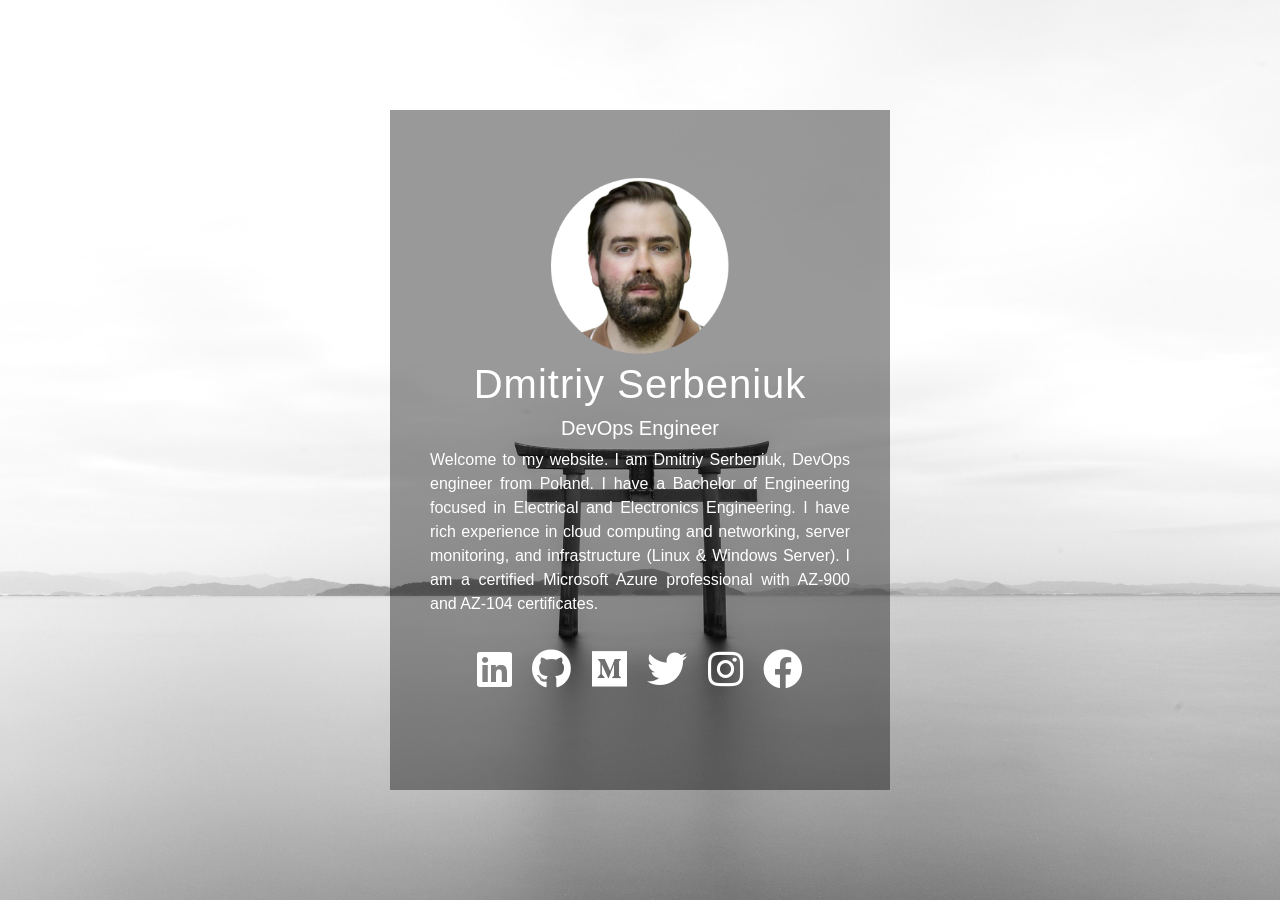
<file: lessons/003/index.html>
<!DOCTYPE html>
<html>
  <head>
    <meta charset="utf-8">
    <link rel="stylesheet" href="style.css">
    <link rel="stylesheet" href="https://use.fontawesome.com/releases/v5.1.0/css/all.css" integrity="sha384-lKuwvrZot6UHsBSfcMvOkWwlCMgc0TaWr+30HWe3a4ltaBwTZhyTEggF5tJv8tbt" crossorigin="anonymous">
    <link rel="stylesheet" href="https://stackpath.bootstrapcdn.com/bootstrap/4.3.1/css/bootstrap.min.css" integrity="sha384-ggOyR0iXCbMQv3Xipma34MD+dH/1fQ784/j6cY/iJTQUOhcWr7x9JvoRxT2MZw1T" crossorigin="anonymous">
    <script src="https://stackpath.bootstrapcdn.com/bootstrap/4.3.1/js/bootstrap.min.js" integrity="sha384-JjSmVgyd0p3pXB1rRibZUAYoIIy6OrQ6VrjIEaFf/nJGzIxFDsf4x0xIM+B07jRM" crossorigin="anonymous"></script>
    <title>Dmitriy Serbeniuk | Welcome</title>
  </head>

  <body>
    <div class="box">
    <img src="./pics/epi.png" alt="" class="box-img">
    <h1>Dmitriy Serbeniuk</h1>
    <h5>DevOps Engineer</h5>
    <p>Welcome to my website. I am Dmitriy Serbeniuk, DevOps engineer from Poland. I have a Bachelor of Engineering focused in Electrical and Electronics Engineering. I have rich experience in cloud computing and networking, server monitoring, and infrastructure (Linux & Windows Server). I am a certified Microsoft Azure professional with AZ-900 and AZ-104 certificates.
    <li><a href="https://linkedin.com/in/muhamadzulfikarmuhamad"><i class="fab fa-linkedin"></i></a></li>
    <li><a href="https://github.com/epift"><i class="fab fa-github"></i></a></li>
    <li><a href="https://medium.com/@zul.m"><i class="fab fa-medium"></i></a></li>
    <li><a href="https://twitter.com/EpiFt"><i class="fab fa-twitter"></i></a></li>
    <li><a href="https://www.instagram.com/epift/"><i class="fab fa-instagram"></i></a></li>
    <li><a href="https://www.facebook.com/epi.ft"><i class="fab fa-facebook"></i></a></li>
    </ul>
    </div>
  </body>
</html>
</file>
<file: lessons/003/style.css>
body{
  margin: 0;
  padding: 0;
  z-index: 1;
  background: url(./pics/tori-1976609.jpg) no-repeat;
  background-size: cover;
  background-position: center center;
  background-attachment: fixed;
}
.box{
  width: 500px;
  height: 680px;
  background: rgba(0, 0, 0, 0.4);
  padding: 40px;
  text-align: center;
  position: absolute;
  margin: auto;
  left: 0;
  right: 0;
  top: 0;
  bottom: 0;
  max-width: 100%;
  max-height: 100%;
  overflow: auto;
  color: white;
  font-family: 'Century Gothic',sans-serif;
  line-height: 1.5;
}
.box-img{
  margin-top: 10px;
  border-radius: 50%;
  width: 200px;
  height: 200px;
}
.box h1{
  font-size: 40px;
  letter-spacing: 1px;
  font-weight: 100;
}
.box h5{
  font-size: 20px;
  font-weight: 100;
}
.box p{
  text-align: justify;
}
ul{
  margin: 0;
  padding: 0;
}
.box li{
  display: inline-block;
  margin: 8px;
  list-style: none;
}
.box li a{
  color: white;
  text-decoration: none;
  font-size: 40px;
  transition: all ease-in-out 250ms;
}
.box li a:hover{
  color: #b9b9b9;
}
</file>
